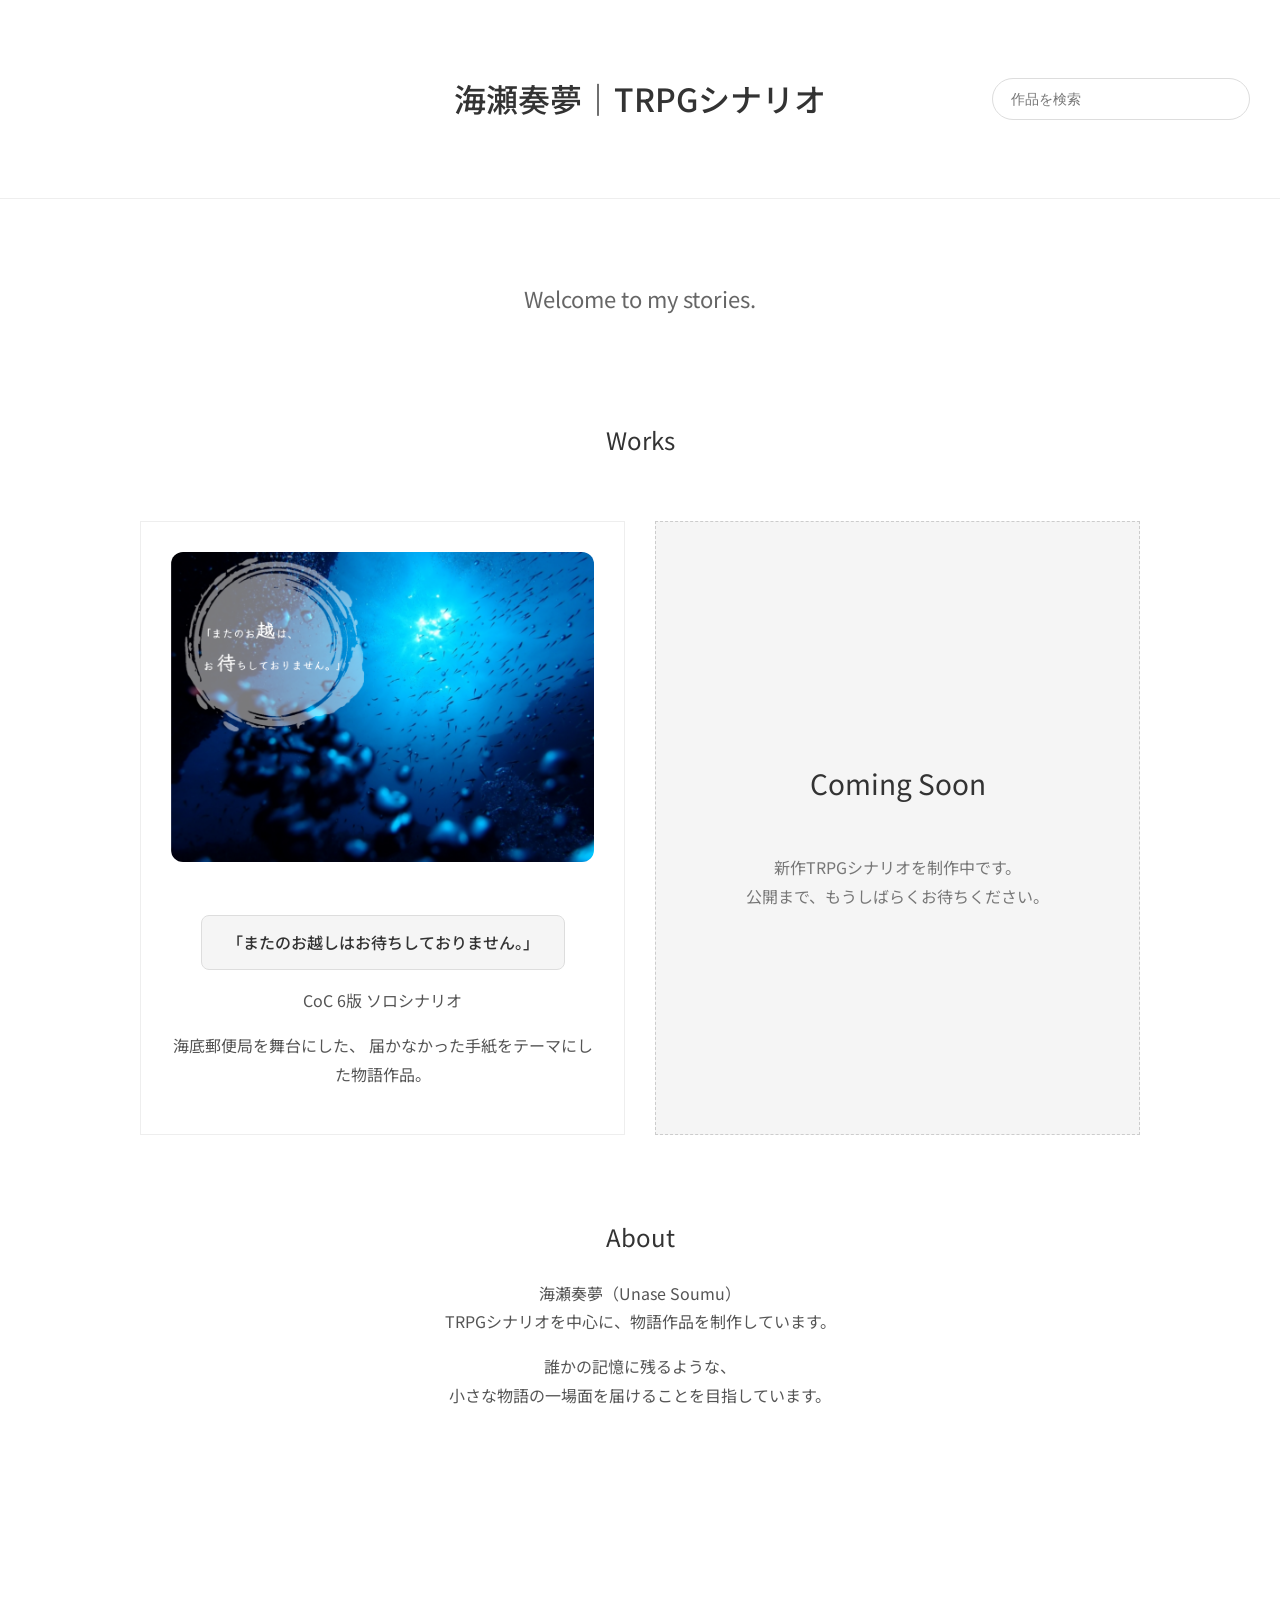
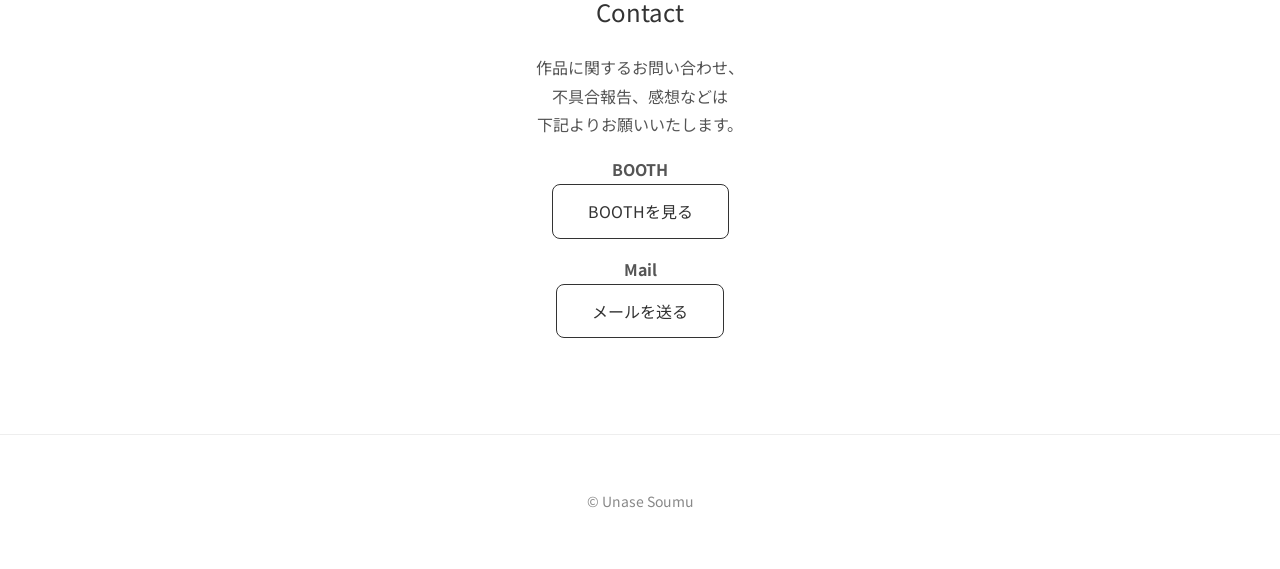
<file: index.html>
<!DOCTYPE html>
<html lang="ja">
<head>
    <meta charset="UTF-8">
    <link rel="icon" href="favicon.png">
    <meta name="viewport" content="width=device-width, initial-scale=1.0">
 <title>海瀬奏夢｜TRPGシナリオ</title>
    <meta name="description" content="クトゥルフ神話TRPG6版ソロシナリオ『またのお越しはお待ちしておりません。』海底郵便局を舞台に、届かなかった手紙をテーマにした物語作品。">
    <link rel="preconnect" href="https://fonts.googleapis.com">
<link href="https://fonts.googleapis.com/css2?family=Noto+Sans+JP:wght@300;400;500&display=swap" rel="stylesheet">
    <link rel="stylesheet" href="style.css">
</head>

<body>

<header>

    <a href="index.html" class="logo">
        海瀬奏夢｜TRPGシナリオ
    </a>

    <div class="search">
        <input 
        id="searchInput"
        type="text"
        placeholder="作品を検索">
    </div>

</header>
    <div id="searchResults"></div>

    <section class="hero">
    <p>Welcome to my stories.</p>
</section>
    
<section class="works">

    <h2>Works</h2>

<div class="work-card" data-name="またのお越しはお待ちしておりません CoC6版 ソロシナリオ 海底郵便局">
  <a href="work1.html" class="work-link">

    <img src="mata-no-okoshi.png" alt="「またのお越しはお待ちしておりません。」">

    <div class="work-button">
        「またのお越しはお待ちしておりません。」
    </div>

</a>

    <p>CoC 6版 ソロシナリオ</p>

    <p>
        海底郵便局を舞台にした、
        届かなかった手紙をテーマにした物語作品。
    </p>

</div>
<div class="work-card coming-soon">

    <h3>Coming Soon</h3>

    <p>
        新作TRPGシナリオを制作中です。<br>
        公開まで、もうしばらくお待ちください。
    </p>

</div>
</section>
<section class="about">

    <h2>About</h2>

    <p>
        海瀬奏夢（Unase Soumu）<br>
        TRPGシナリオを中心に、物語作品を制作しています。
    </p>

    <p>
        誰かの記憶に残るような、<br>
        小さな物語の一場面を届けることを目指しています。
    </p>

</section>
<section class="contact">

    <h2>Contact</h2>

    <p>
        作品に関するお問い合わせ、<br>
        不具合報告、感想などは<br>
        下記よりお願いいたします。
    </p>

    <div class="contact-list">

<p>
    <strong>BOOTH</strong><br>

    <a href="https://unase.booth.pm/" class="button" target="_blank">
        BOOTHを見る
    </a>

</p>
<p>
    <strong>Mail</strong><br>

    <a href="mailto:unasesoumu@gmail.com" class="button">
        メールを送る
    </a>

</p>

    </div>

</section>
 <footer>

   <p>© Unase Soumu</p>

</footer>
    <script src="script.js"></script>
</body>
</html>
</file>
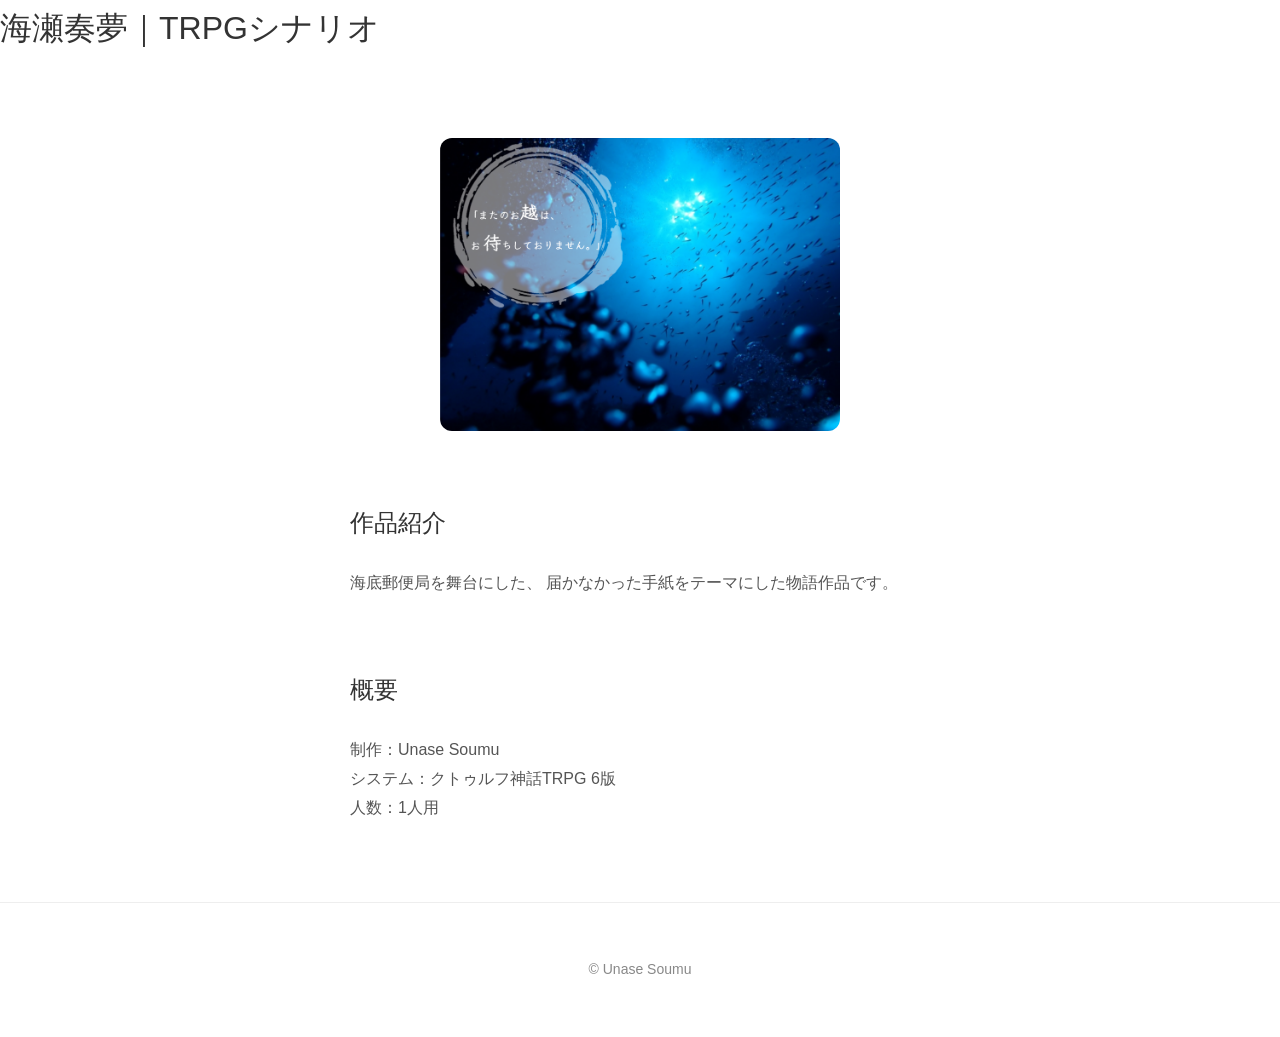
<file: work1.html>
<!DOCTYPE html>
<html lang="ja">

<head>
    <meta charset="UTF-8">
    <meta name="viewport" content="width=device-width, initial-scale=1.0">

    <title>「またのお越しはお待ちしておりません。」</title>

    <link rel="stylesheet" href="style.css">
</head>


<body>

<a href="index.html" class="logo">
    海瀬奏夢｜TRPGシナリオ
</a>


<section class="work-detail">

    <img src="mata-no-okoshi.png" alt="「またのお越しはお待ちしておりません。」">


    <h2>作品紹介</h2>

    <p>
        海底郵便局を舞台にした、
        届かなかった手紙をテーマにした物語作品です。
    </p>


    <h2>概要</h2>

    <p>
        制作：Unase Soumu<br>
        システム：クトゥルフ神話TRPG 6版<br>
        人数：1人用
    </p>


</section>


<footer>
    <p>© Unase Soumu</p>
</footer>


</body>

</html>
</file>
<file: style.css>
/* =========================
   基本設定
========================= */

body {
    margin: 0;
    font-family: "Noto Sans JP", sans-serif;
    background: #ffffff;
    color: #333;
    line-height: 1.8;
}


/* =========================
   Header
========================= */

header {
    position: relative;
    text-align: center;
    padding: 70px 20px;
    border-bottom: 1px solid #eee;
}

.logo {
    display: inline-block;
    text-decoration: none;
    color: #333;
    font-size: 32px;
    font-weight: 500;
    white-space: nowrap;
}

.logo:hover {
    opacity: 0.7;
}


/* =========================
   Hero
========================= */

.hero {
    max-width: 700px;
    margin: 80px auto;
    padding: 0 40px;
    text-align: center;
}

.hero p {
    font-size: 22px;
    color: #666;
    margin: 0;
}


/* =========================
   Works
========================= */

.works {
    max-width: 1000px;
    margin: 80px auto;
    padding: 0 20px;

    display: grid;
    grid-template-columns: repeat(2, 1fr);
    gap: 30px;
}

.works h2 {
    grid-column: 1 / -1;
    text-align: center;
    font-weight: normal;
    margin-bottom: 30px;
}


.work-card {
    border: 1px solid #eee;
    padding: 30px;
    text-align: center;
    transition: transform 0.3s ease,
                box-shadow 0.3s ease;
}


.work-card:hover {
    transform: translateY(-8px);
    box-shadow: 0 12px 30px rgba(0,0,0,0.08);
}


.work-card img {
    width: 100%;
    max-width: 500px;
    border-radius: 12px;
    margin-bottom: 25px;
}


.work-card p {
    color: #555;
}


/* 作品ボタン */

.work-link {
    text-decoration: none;
    color: #333;
}


.work-button {
    display: inline-block;
    padding: 12px 25px;
    margin-top: 20px;

    background: #f5f5f5;
    border: 1px solid #ddd;
    border-radius: 8px;

    color: #333;
    font-weight: 500;

    transition: 0.3s;
}


.work-button:hover {
    background: #e6e6e6;
}


/* =========================
   Coming Soon
========================= */

.coming-soon {
    display: flex;
    flex-direction: column;
    justify-content: center;

    min-height: 380px;

    background: #f5f5f5;
    border: 1px dashed #ccc;
}


.coming-soon h3 {
    font-size: 28px;
    font-weight: normal;
}


.coming-soon p {
    color: #777;
}


/* =========================
   About
========================= */

.about {
    max-width: 700px;
    margin: 80px auto;
    padding: 0 20px;
    text-align: center;
}


.about h2 {
    font-weight: normal;
}


.about p {
    color: #555;
}


/* =========================
   Contact
========================= */

.contact {
    text-align: center;
    padding: 80px 20px;
}


.contact h2 {
    font-weight: normal;
}


.contact p {
    color: #555;
}


.button {
    display: inline-block;

    padding: 12px 35px;

    border: 1px solid #333;
    border-radius: 8px;

    color: #333;
    text-decoration: none;

    transition: 0.3s;
}


.button:hover {
    background: #333;
    color: white;
}


/* =========================
   詳細ページ
========================= */

.work-detail {
    max-width: 700px;
    margin: 80px auto;
    padding: 0 60px;
    box-sizing: border-box;
}


.work-detail img {
    display: block;

    width: 100%;
    max-width: 400px;

    margin: 0 auto 50px;
    border-radius: 12px;
}


.work-detail h2 {
    margin-top: 70px;
    margin-bottom: 25px;
    font-weight: normal;
}


.work-detail p {
    color: #555;
    margin-bottom: 40px;
}


/* =========================
   Footer
========================= */

footer {
    text-align: center;
    color: #888;

    font-size: 14px;

    padding: 40px 0;

    border-top: 1px solid #eee;
}
/* =========================
   Search
========================= */

.search {
    position: absolute;
    right: 30px;
    top: 50%;
    transform: translateY(-50%);
}

.search input {
    width: 220px;

    padding: 12px 18px;

    border: 1px solid #ddd;
    border-radius: 30px;

    outline: none;

    font-size: 14px;
}


/* =========================
   検索結果
========================= */

#searchResults {
    max-width: 600px;
    margin: 40px auto;
}


.result-card {

    background: white;

    border: 1px solid #ddd;
    border-radius: 20px;

    padding: 25px;

    text-align: center;

    margin-bottom: 20px;
}


.result-card a {

    display: inline-block;

    margin-top: 15px;

    padding: 12px 30px;

    border: 1px solid #333;
    border-radius: 30px;

    color: #333;

    text-decoration: none;
}


/* =========================
   フェード表示
========================= */

.hero,
.work-card,
.contact,
footer {

    opacity: 0;

    transform: translateY(30px);

    animation: fadeUp 0.8s ease forwards;
}


.hero {
    animation-delay: 0.1s;
}


.work-card:nth-child(2) {
    animation-delay: 0.3s;
}


.work-card:nth-child(3) {
    animation-delay: 0.5s;
}


.contact {
    animation-delay: 0.7s;
}


@keyframes fadeUp {

    from {

        opacity: 0;

        transform: translateY(30px);

    }


    to {

        opacity: 1;

        transform: translateY(0);

    }

}



/* =========================
   スマホ表示
========================= */

@media screen and (max-width:600px) {


    header {

        padding: 30px 15px;

    }


    .logo {

        font-size: 18px;

        white-space: nowrap;

    }



    /* 検索バー */

    .search {

        position: static;

        transform: none;

        margin-top: 20px;

    }


    .search input {

        width: 260px;

        max-width: 90%;

    }



    /* Works */

    .works {

        display: block;

        padding: 0 15px;

    }


    .work-card {

        width: 100%;

        padding: 15px;

        margin-bottom: 25px;

        box-sizing: border-box;

    }



    .work-card img {

        width: 100%;

        max-width: 300px;

    }



    .work-card p {

        font-size: 14px;

        line-height: 1.6;

        margin: 8px 0;

    }



    .work-button {

        padding: 10px 15px;

        margin-top: 10px;

    }



    .coming-soon {

        min-height: 180px;

    }



    .hero,
    .about,
    .contact {

        margin: 50px auto;

        padding: 0 20px;

    }


}
</file>
